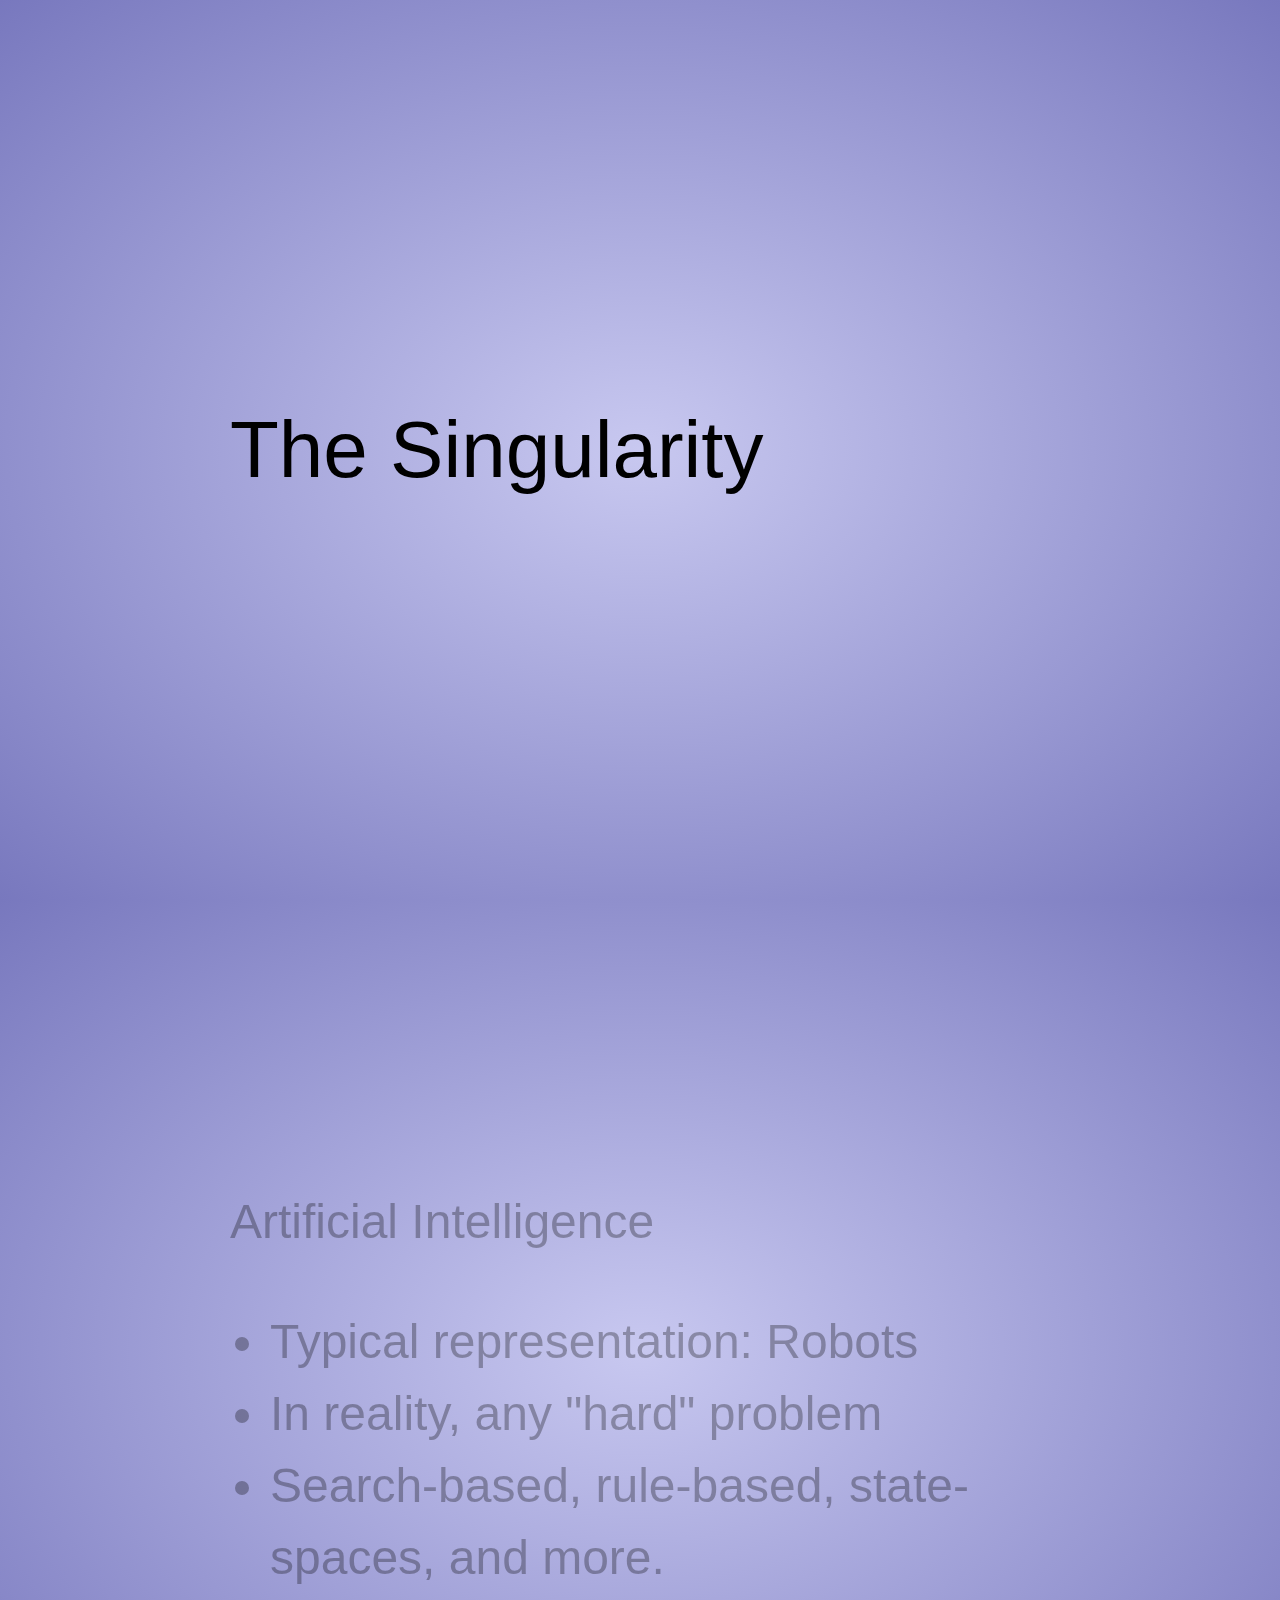
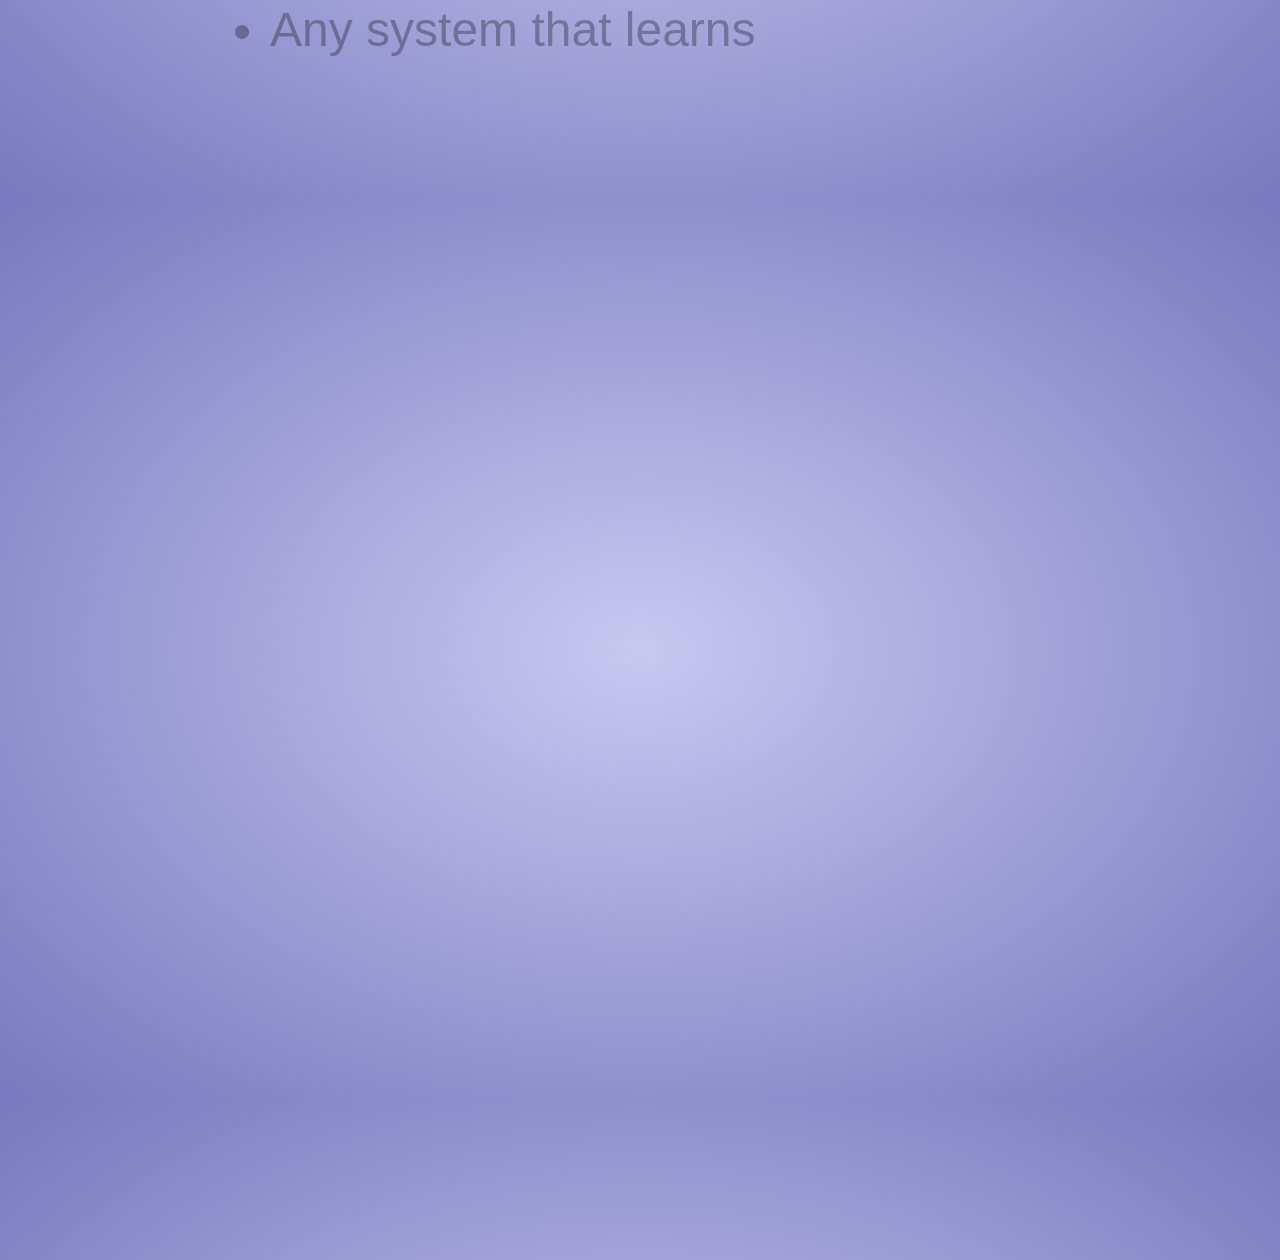
<file: presentation2/index.html>
<!doctype html>

<html lang="en">
<head>
    <meta charset="utf-8" />
    <meta name="viewport" content="width=1024" />
    <meta name="apple-mobile-web-app-capable" content="yes" />
    <title>impress.js | presentation tool based on the power of CSS3 transforms and transitions in modern browsers | by Bartek Szopka @bartaz</title>
    
    <meta name="description" content="impress.js is a presentation tool based on the power of CSS3 transforms and transitions in modern browsers and inspired by the idea behind prezi.com." />
    <meta name="author" content="Bartek Szopka" />

    <link href="http://fonts.googleapis.com/css?family=Open+Sans:regular,semibold,italic,italicsemibold|PT+Sans:400,700,400italic,700italic|PT+Serif:400,700,400italic,700italic" rel="stylesheet" />

    <link href="css/impress-demo.css" rel="stylesheet" />
    <link href="css/style.css" rel="stylesheet" />
    
    <link rel="shortcut icon" href="favicon.png" />
    <link rel="apple-touch-icon" href="apple-touch-icon.png" />
</head>

<body class="impress-not-supported">

<div class="fallback-message">
    <p>Your browser <b>doesn't support the features required</b> by impress.js, so you are presented with a simplified version of this presentation.</p>
    <p>For the best experience please use the latest <b>Chrome</b>, <b>Safari</b> or <b>Firefox</b> browser.</p>
</div>

<div id="impress">
    <div id="title-slide" class="step" data-x="0" data-y="0">
        <p>The Singularity</p>
    </div>

    <div id="arti-intel" class="step" data-x="0" data-y="1000">
        Artificial Intelligence

        <ul>
            <li>Typical representation: Robots</li>
            <li>In reality, any "hard" problem</li>
            <li>Search-based, rule-based, state-spaces, and more.</li>
            <li>Any system that <i>learns<i></li>
        </ul>
    </div>

    <div id="ai-progression" class="step" data-x="0" data-y="1000" data-rotate-y="90">
        AI progression towards the Singularity

        <ul>
            <li>Artificial Narrow Intelligence (ANI)</li>
            <li>Artificial General Intelligence (AGI)</li>
            <li>Artificial Super Intelligence (ASI)</li>
        </ul>
    </div>

    <div id="singularity" class="step" data-x="2000" data-y="1000" data-rotate-y="90">
        The Singularity

        <div>
            <img id="attheedge" src="img/attheedge.jpg">
            <img id="ontheedge" src="img/ontheedge.png">
        </div>

        <ul>
            <li>Sparked by AGI</li>
        </ul>
    </div>

    <div id="moores" class="step" data-x="2000" data-y="1000">
        Moore's Law

        <ul>
            <li>Prerequisite for AGI</li>
            <li>States: "Number of transistors on a chip doubles every 18 months"</li>
            <li>Slowing down</li>
            <li>Has encountered hurdles before</li>
        </ul>
    </div>

    <div id="progress" class="step" data-x="2000" data-y="2000">
        Inevitable Progress

        <div>
            <img id="attheedge" src="img/curvyexponential.png">
        </div>

        <ul>
            <li>Progress will happen</li>
            <li>Naysayers look like fools in the end</li>
            <li>We don't want to be fools</li>
            <li>But we also don't know what progress will look like</li>
        </ul>
    </div>

    <div id="final" class="step" data-x="4000" data-y="2000">
        Final Thoughts

        <ul>
            <li>ANI can accomplish some pretty amazing things</li>
            <li>AGI will likely alter the world as we know it</li>
            <li>ASI could be a very scary prospect</li>
            <li>But we cannot rely on Moore's Law to get us there</li>
        </ul>
    </div>

<!--     <div class="step slide" data-x="0" data-y="-1500">
        <q>Don't you think that presentations given <strong>in modern browsers</strong> shouldn't <strong>copy the limits</strong> of 'classic' slide decks?</q>
    </div>

    <div class="step slide" data-x="1000" data-y="-1500">
        <q>Would you like to <strong>impress your audience</strong> with <strong>stunning visualization</strong> of your talk?</q>
    </div>

    <div id="title" class="step" data-x="0" data-y="0" data-scale="4">
        <span class="try">then you should try</span>
        <h1>impress.js<sup>*</sup></h1>
        <span class="footnote"><sup>*</sup> no rhyme intended</span>
    </div>

    <div id="its" class="step" data-x="850" data-y="3000" data-rotate="90" data-scale="5">
        <p>It's a <strong>presentation tool</strong> <br/>
        inspired by the idea behind <a href="http://prezi.com">prezi.com</a> <br/>
        and based on the <strong>power of CSS3 transforms and transitions</strong> in modern browsers.</p>
    </div>

    <div id="big" class="step" data-x="3500" data-y="2100" data-rotate="180" data-scale="6">
        <p>visualize your <b>big</b> <span class="thoughts">thoughts</span></p>
    </div>

    <div id="tiny" class="step" data-x="2825" data-y="2325" data-z="-3000" data-rotate="300" data-scale="1">
        <p>and <b>tiny</b> ideas</p>
    </div>

    <div id="ing" class="step" data-x="3500" data-y="-850" data-rotate="270" data-scale="6">
        <p>by <b class="positioning">positioning</b>, <b class="rotating">rotating</b> and <b class="scaling">scaling</b> them on an infinite canvas</p>
    </div>

    <div id="imagination" class="step" data-x="6700" data-y="-300" data-scale="6">
        <p>the only <b>limit</b> is your <b class="imagination">imagination</b></p>
    </div>

    <div id="source" class="step" data-x="6300" data-y="2000" data-rotate="20" data-scale="4">
        <p>want to know more?</p>
        <q><a href="http://github.com/bartaz/impress.js">use the source</a>, Luke!</q>
    </div>

    <div id="one-more-thing" class="step" data-x="6000" data-y="4000" data-scale="2">
        <p>one more thing...</p>
    </div>

    <div id="its-in-3d" class="step" data-x="6200" data-y="4300" data-z="-100" data-rotate-x="-40" data-rotate-y="10" data-scale="2">
        <p><span class="have">have</span> <span class="you">you</span> <span class="noticed">noticed</span> <span class="its">it's</span> <span class="in">in</span> <b>3D<sup>*</sup></b>?</p>
        <span class="footnote">* beat that, prezi ;)</span>
    </div>

    <div id="overview" class="step" data-x="3000" data-y="1500" data-scale="10">
    </div> -->

</div>

<script>
if ("ontouchstart" in document.documentElement) { 
    document.querySelector(".hint").innerHTML = "<p>Tap on the left or right to navigate</p>";
}
</script>

<script src="js/impress.js"></script>
<script>impress().init();</script>

</body>
</html>
</file>
<file: presentation2/css/impress-demo.css>
html,body,div,span,applet,object,iframe,h1,h2,h3,h4,h5,h6,p,blockquote,pre,a,abbr,acronym,address,big,cite,code,del,dfn,em,img,ins,kbd,q,s,samp,small,strike,strong,sub,sup,tt,var,b,u,i,center,dl,dt,dd,ol,fieldset,form,label,legend,table,caption,tbody,tfoot,thead,tr,th,td,article,aside,canvas,details,embed,figure,figcaption,footer,header,hgroup,menu,nav,output,ruby,section,summary,time,mark,audio,video{margin:0;padding:0;border:0;font-size:100%;font:inherit;vertical-align:baseline}article,aside,details,figcaption,figure,footer,header,hgroup,menu,nav,section{display:block}body{line-height:1}blockquote,q{quotes:none}blockquote:before,blockquote:after,q:before,q:after{content:'';content:none}table{border-collapse:collapse;border-spacing:0}body{font-family:'PT Sans',sans-serif;min-height:740px;background:#d7d7d7;background:-webkit-gradient(radial, 50% 50%, 0, 50% 50%, 500, from(#c8c8f0), to(#7878be));background:-webkit-radial-gradient(#c8c8f0, #7878be);background:-moz-radial-gradient(#c8c8f0, #7878be);background:-ms-radial-gradient(#c8c8f0, #7878be);background:-o-radial-gradient(#c8c8f0, #7878be);background:radial-gradient(#c8c8f0, #7878be)}b,strong{font-weight:bold}i,em{font-style:italic}.fallback-message{font-family:sans-serif;line-height:1.3;width:780px;padding:10px 10px 0;margin:20px auto;border:1px solid #e4c652;border-radius:10px;background:#eedc94}.fallback-message p{margin-bottom:10px}.impress-supported .fallback-message{display:none}.step{position:relative;width:900px;padding:40px;margin:20px auto;-webkit-box-sizing:border-box;-moz-box-sizing:border-box;-ms-box-sizing:border-box;-o-box-sizing:border-box;box-sizing:border-box;font-family:'PT Serif',georgia,serif;font-size:48px;line-height:1.5}.impress-enabled .step{margin:0;opacity:.3;-webkit-transition:opacity 1s;-moz-transition:opacity 1s;-ms-transition:opacity 1s;-o-transition:opacity 1s;transition:opacity 1s}.impress-enabled .step.active{opacity:1}.impress-enabled{pointer-events:none}.impress-enabled #impress{pointer-events:auto}
</file>
<file: presentation2/css/style.css>
body *,.step{font-family:"Helvetica Neue",sans-serif;font-style:normal}#title-slide{font-size:80px}ul li{display:list-item}#attheedge,#ontheedge{width:400px;height:auto}#progress ul{margin-top:10px}#progress ul li{font-size:35px}
</file>
